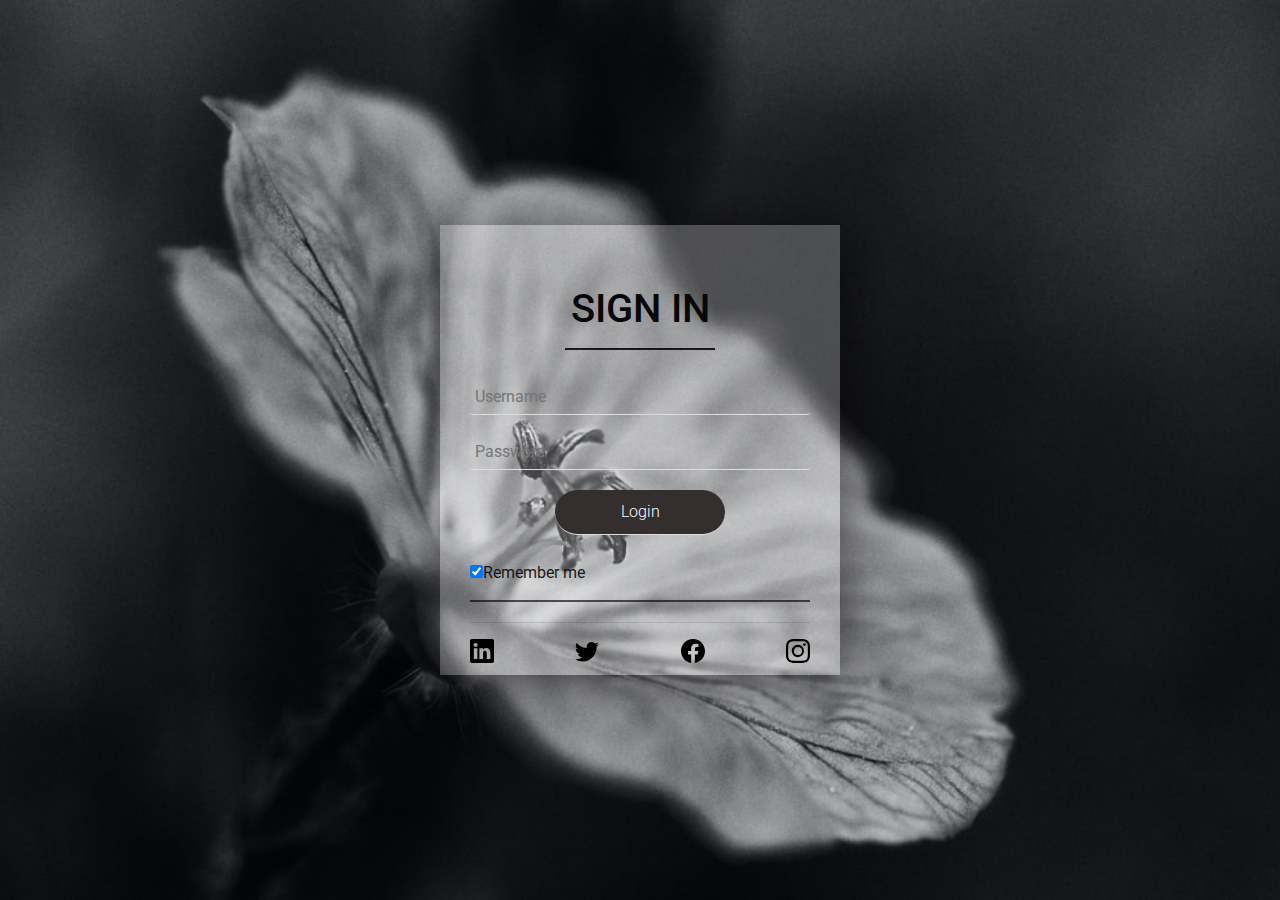
<file: index.html>
<html>

<head>
	<meta charset="UTF-8">
	<script src="script.js"></script>
	 <link rel="stylesheet" type="text/css" href="styles.css">
   <link rel="stylesheet" href="https://stackpath.bootstrapcdn.com/bootstrap/4.4.1/css/bootstrap.min.css" integrity="sha384-Vkoo8x4CGsO3+Hhxv8T/Q5PaXtkKtu6ug5TOeNV6gBiFeWPGFN9MuhOf23Q9Ifjh" crossorigin="anonymous">
    
    
<script>
function myFunction() {
  location.replace("index1.html")
}
</script>
</head>

<body>

	<body>
		<div class="wrapper">
			<h1>Sign in</h1>
			<form action="" class="form">
				<input type="text" placeholder="Username" required>
				<input type="password" placeholder="Password" required><br>
				<input type="submit" value="Login" onClick="myFunction()">
        </form>
				<div class="bottom-text">
					<input type="checkbox" name="remember"  checked="checked">Remember me

        </div>
					<hr>
					<div class="social">
						<a href=""><svg xmlns="http://www.w3.org/2000/svg" width="24" height="24" fill="#000"
								class="bi bi-linkedin" viewBox="0 0 16 16">
								<path fill-rule="evenodd"
									d="M0 1.146C0 .513.526 0 1.175 0h13.65C15.474 0 16 .513 16 1.146v13.708c0 .633-.526 1.146-1.175 1.146H1.175C.526 16 0 15.487 0 14.854V1.146zm4.943 12.248V6.169H2.542v7.225h2.401zm-1.2-8.212c.837 0 1.358-.554 1.358-1.248-.015-.709-.52-1.248-1.342-1.248-.822 0-1.359.54-1.359 1.248 0 .694.521 1.248 1.327 1.248h.016zm4.908 8.212h-2.4s.03-6.547 0-7.225h2.4v1.023a5.54 5.54 0 0 0-.016.025h.016v-.025c.32-.493.89-1.193 2.165-1.193 1.58 0 2.764 1.033 2.764 3.252v4.143h-2.4V9.529c0-.972-.348-1.634-1.217-1.634-.664 0-1.059.447-1.233.878-.063.154-.079.37-.079.586v4.035z" />
							</svg></a>
						<a href=""><svg xmlns="http://www.w3.org/2000/svg" width="24" height="24" fill="#000"
								class="bi bi-twitter" viewBox="0 0 16 16">
								<path
									d="M5.026 15c6.038 0 9.341-5.003 9.341-9.334 0-.14 0-.282-.006-.422A6.685 6.685 0 0 0 16 3.542a6.658 6.658 0 0 1-1.889.518 3.301 3.301 0 0 0 1.447-1.817 6.533 6.533 0 0 1-2.087.793A3.286 3.286 0 0 0 7.875 6.03a9.325 9.325 0 0 1-6.767-3.429 3.289 3.289 0 0 0 1.018 4.382A3.323 3.323 0 0 1 .64 6.575v.045a3.288 3.288 0 0 0 2.632 3.218 3.203 3.203 0 0 1-.865.115 3.23 3.23 0 0 1-.614-.057 3.283 3.283 0 0 0 3.067 2.277A6.588 6.588 0 0 1 .78 13.58a6.32 6.32 0 0 1-.78-.045A9.344 9.344 0 0 0 5.026 15z" />
							</svg></a>
						<a href=""><svg xmlns="http://www.w3.org/2000/svg" width="24" height="24" fill="#000"
								class="bi bi-facebook" viewBox="0 0 16 16">
								<path fill-rule="evenodd"
									d="M16 8.049c0-4.446-3.582-8.05-8-8.05C3.58 0-.002 3.603-.002 8.05c0 4.017 2.926 7.347 6.75 7.951v-5.625h-2.03V8.05H6.75V6.275c0-2.017 1.195-3.131 3.022-3.131.876 0 1.791.157 1.791.157v1.98h-1.009c-.993 0-1.303.621-1.303 1.258v1.51h2.218l-.354 2.326H9.25V16c3.824-.604 6.75-3.934 6.75-7.951z" />
							</svg></a>
						<a href=""><svg xmlns="http://www.w3.org/2000/svg" width="24" height="24" fill="#000"
								class="bi bi-instagram" viewBox="0 0 16 16">
								<path
									d="M8 0C5.829 0 5.556.01 4.703.048 3.85.088 3.269.222 2.76.42a3.917 3.917 0 0 0-1.417.923A3.927 3.927 0 0 0 .42 2.76C.222 3.268.087 3.85.048 4.7.01 5.555 0 5.827 0 8.001c0 2.172.01 2.444.048 3.297.04.852.174 1.433.372 1.942.205.526.478.972.923 1.417.444.445.89.719 1.416.923.51.198 1.09.333 1.942.372C5.555 15.99 5.827 16 8 16s2.444-.01 3.298-.048c.851-.04 1.434-.174 1.943-.372a3.916 3.916 0 0 0 1.416-.923c.445-.445.718-.891.923-1.417.197-.509.332-1.09.372-1.942C15.99 10.445 16 10.173 16 8s-.01-2.445-.048-3.299c-.04-.851-.175-1.433-.372-1.941a3.926 3.926 0 0 0-.923-1.417A3.911 3.911 0 0 0 13.24.42c-.51-.198-1.092-.333-1.943-.372C10.443.01 10.172 0 7.998 0h.003zm-.717 1.442h.718c2.136 0 2.389.007 3.232.046.78.035 1.204.166 1.486.275.373.145.64.319.92.599.28.28.453.546.598.92.11.281.24.705.275 1.485.039.843.047 1.096.047 3.231s-.008 2.389-.047 3.232c-.035.78-.166 1.203-.275 1.485a2.47 2.47 0 0 1-.599.919c-.28.28-.546.453-.92.598-.28.11-.704.24-1.485.276-.843.038-1.096.047-3.232.047s-2.39-.009-3.233-.047c-.78-.036-1.203-.166-1.485-.276a2.478 2.478 0 0 1-.92-.598 2.48 2.48 0 0 1-.6-.92c-.109-.281-.24-.705-.275-1.485-.038-.843-.046-1.096-.046-3.233 0-2.136.008-2.388.046-3.231.036-.78.166-1.204.276-1.486.145-.373.319-.64.599-.92.28-.28.546-.453.92-.598.282-.11.705-.24 1.485-.276.738-.034 1.024-.044 2.515-.045v.002zm4.988 1.328a.96.96 0 1 0 0 1.92.96.96 0 0 0 0-1.92zm-4.27 1.122a4.109 4.109 0 1 0 0 8.217 4.109 4.109 0 0 0 0-8.217zm0 1.441a2.667 2.667 0 1 1 0 5.334 2.667 2.667 0 0 1 0-5.334z" />
							</svg></a>


					</div>
				</div>
	</body>
</body>

</html>
</file>
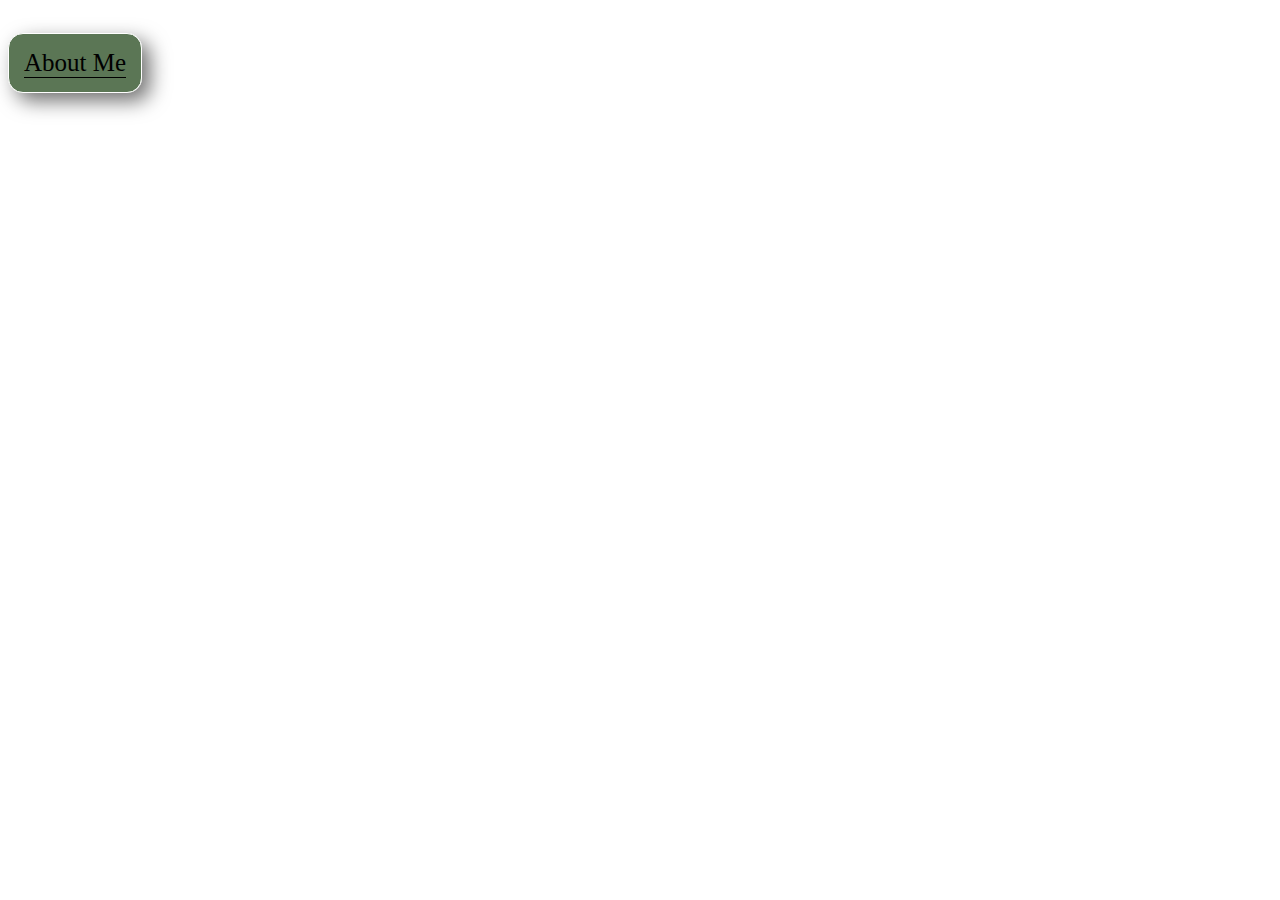
<file: aboutmelink.html>
<!DOCTYPE html>
<html lang="en">
<head>
    <meta charset="UTF-8">
    <title></title>
    <style>
    
        p{
            font-size: 25px;
            text-align: center;
            padding: 15px 15px;
            border: 1px solid #fff;
            background-size: cover;
    color: rgba(170, 101, 101, 0.88);
    position: absolute;
    
    box-sizing: border-box;
    box-shadow: 8px 8px 20px rgba(0, 0, 0, 0.56);
   background-color: rgba(39, 75, 31, 0.76);;
            border-radius: 15px;
}
            

   a:link, a:visited {
    color: #000;
    text-decoration: none;
    padding-bottom: 1px;
    border-bottom: 1px solid #000;
    -webkit-transition: boarder-bottom 0.2s,color 0.2s;
    transition: boarder-bottom 0.2s,color 0.2s;
}
a:hover,a:active{
    color: #555;
    border-bottom: 1px solid transparent;
    
}
    

    </style>
</head>
<body><p>
    <a href="aboutme.html" target="main">About Me</a></p>
</body>
</html>
</file>
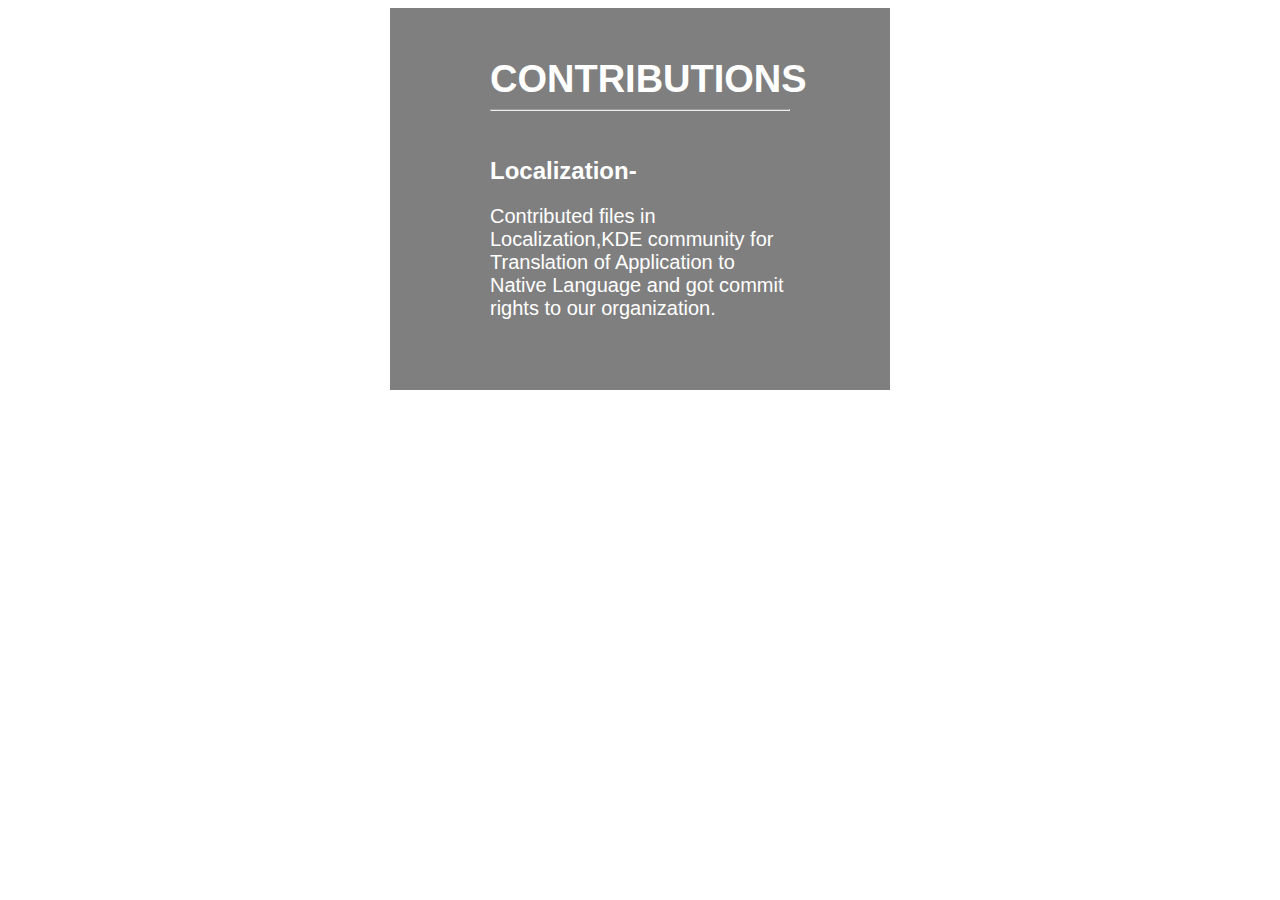
<file: contri.html>
<!DOCTYPE html>
<html lang="en">

<head>
	<meta charset="UTF-8">
	<title>About Me</title>
	<style>
		@import url('https://fonts.googleapis.com/css2?family=Dancing+Script&family=Roboto:wght@300&display=swap')

		html,
		body {
           
			background-size: cover;
			margin: 0px;
			height: 100%;
            background
		}

		.container {
			margin: 0 0;
			height: 100%;
			display: flex;
			align-items: center;
			justify-content: center;
            border-radius: 10px;
		}

		.box {
			width: 300px;
			color: white;
			background-color: rgba(0, 0, 0, 0.5);
			padding: 50px 100px;
			text-align:justify-all;
		}

		img {
            height: 150px;
            width: 150px;
			border-radius: 100px;
		}

		.social {
			display: flex;
			flex-direction: row;
			justify-content: space-between;
		}

		h1 {
			font-family: 'Roboto', sans-serif;
			font-size: 38px;
            margin:auto;
		}

		h2 {
			font-family: 'Roboto', sans-serif;

		}
        
        p{
            font-family: 'Roboto', sans-serif;
            font-size: 20px;
        }
	</style>
</head>

<body>
	<div class="container">
	
		<div class="box">
			
			<h1>CONTRIBUTIONS</h1>
			<hr>
      <br>
			<h2>Localization-</h2>
			<p>Contributed files in Localization,KDE community for Translation of Application to Native Language and got commit rights to our organization.</p>
			
		</div>
	</div>
</body>

</html>
</file>
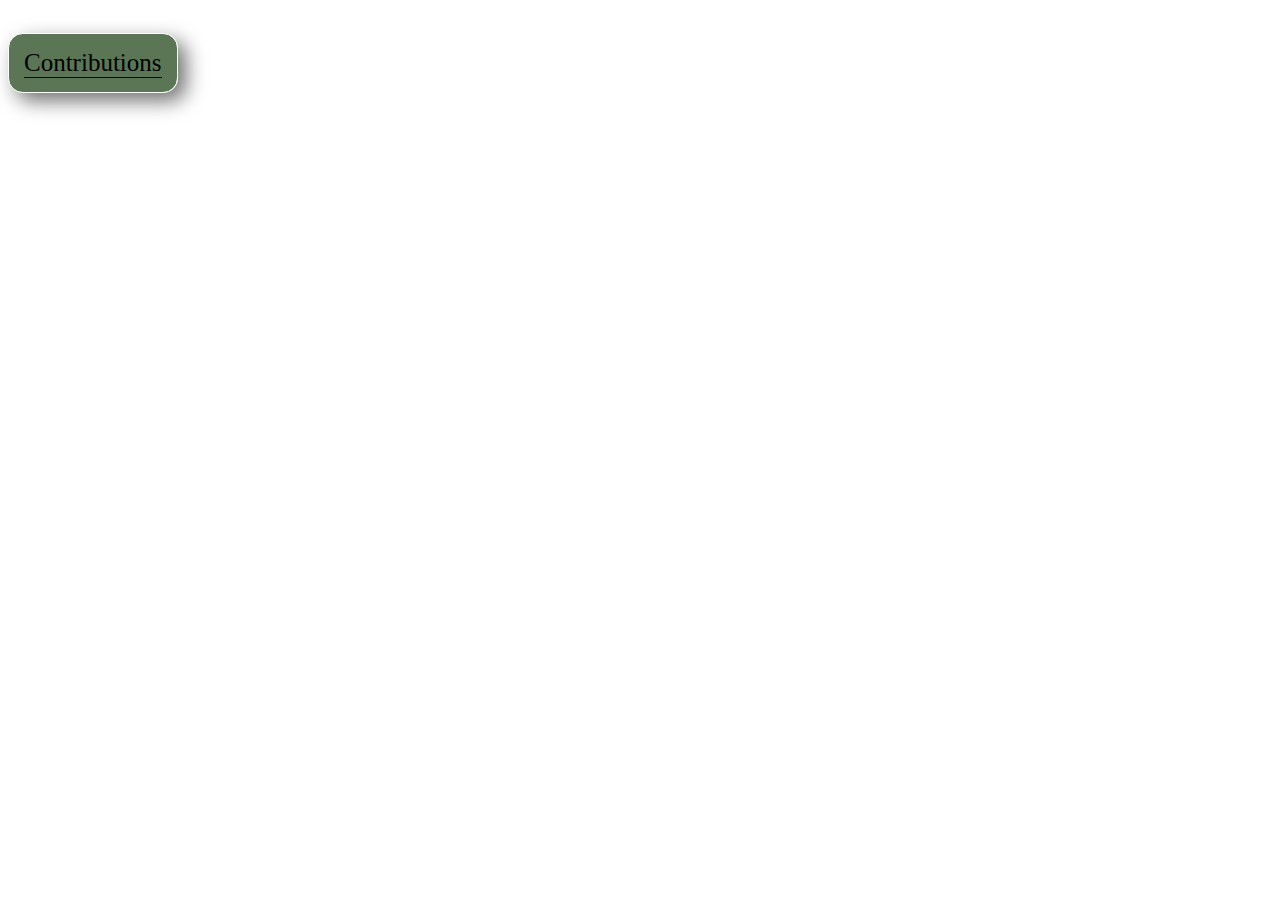
<file: contrilink.html>
<!DOCTYPE html>
<html lang="en">
<head>
    <meta charset="UTF-8">
    <title></title>
    <style>
    
        p{
            font-size: 25px;
            text-align: center;
            padding: 15px 15px;
            border: 1px solid #fff;
            background-size: cover;
    color: rgba(16, 16, 16, 0.74);
    position: absolute;
    
    box-sizing: border-box;
    box-shadow: 8px 8px 20px rgba(0, 0, 0, 0.56);
   background-color: rgba(39, 75, 31, 0.76);
            border-radius: 15px;
}
            

   a:link, a:visited {
    color: #000;
    text-decoration: none;
    padding-bottom: 1px;
    border-bottom: 1px solid #000;
    -webkit-transition: boarder-bottom 0.2s,color 0.2s;
    transition: boarder-bottom 0.2s,color 0.2s;
}
a:hover,a:active{
    color: #555;
    border-bottom: 1px solid transparent;
    
}
    

    </style>
</head>
<body>
  <p> <a href="contri.html" target="main">Contributions</a></p>
   
</body>
</html>
</file>
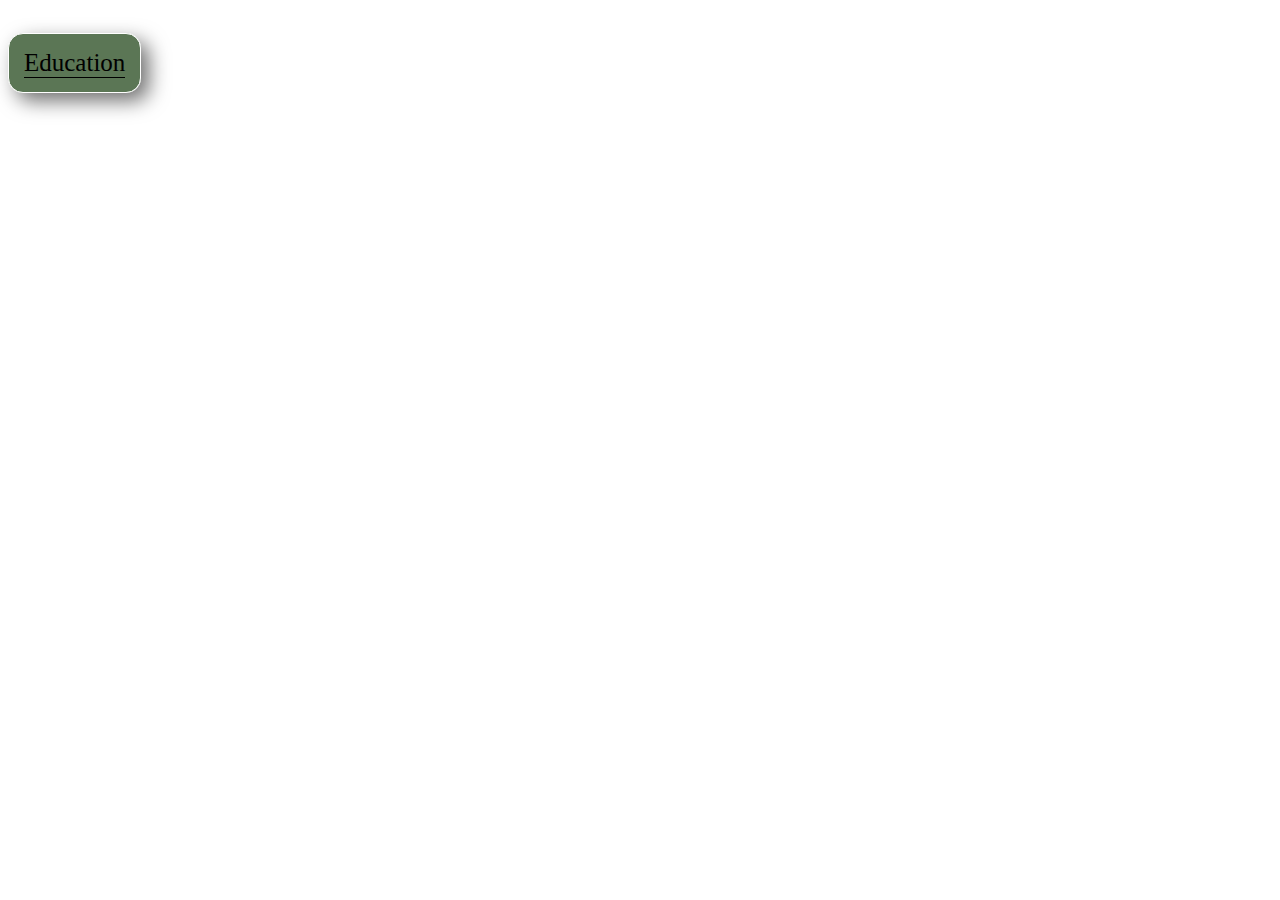
<file: educationlink.html>
<!DOCTYPE html>
<html lang="en">
<head>
    <meta charset="UTF-8">
    <title></title>
     <style>
    
        p{
            font-size: 25px;
            text-align: center;
            padding: 15px 15px;
            border: 1px solid #fff;
            background-size: cover;
    color: rgba(170, 101, 101, 0.88);
    position: absolute;
    
    box-sizing: border-box;
    box-shadow: 8px 8px 20px rgba(0, 0, 0, 0.56);
   background-color: rgba(39, 75, 31, 0.76);;
            border-radius: 15px;
}
            

   a:link, a:visited {
    color: #000;
    text-decoration: none;
    padding-bottom: 1px;
    border-bottom: 1px solid #000;
    -webkit-transition: boarder-bottom 0.2s,color 0.2s;
    transition: boarder-bottom 0.2s,color 0.2s;
}
a:hover,a:active{
    color: #555;
    border-bottom: 1px solid transparent;
    
}
    

    </style>
</head>
<body>
   <p><a href="edu.html" target="main">Education</a></p>
    
</body>
</html>
</file>
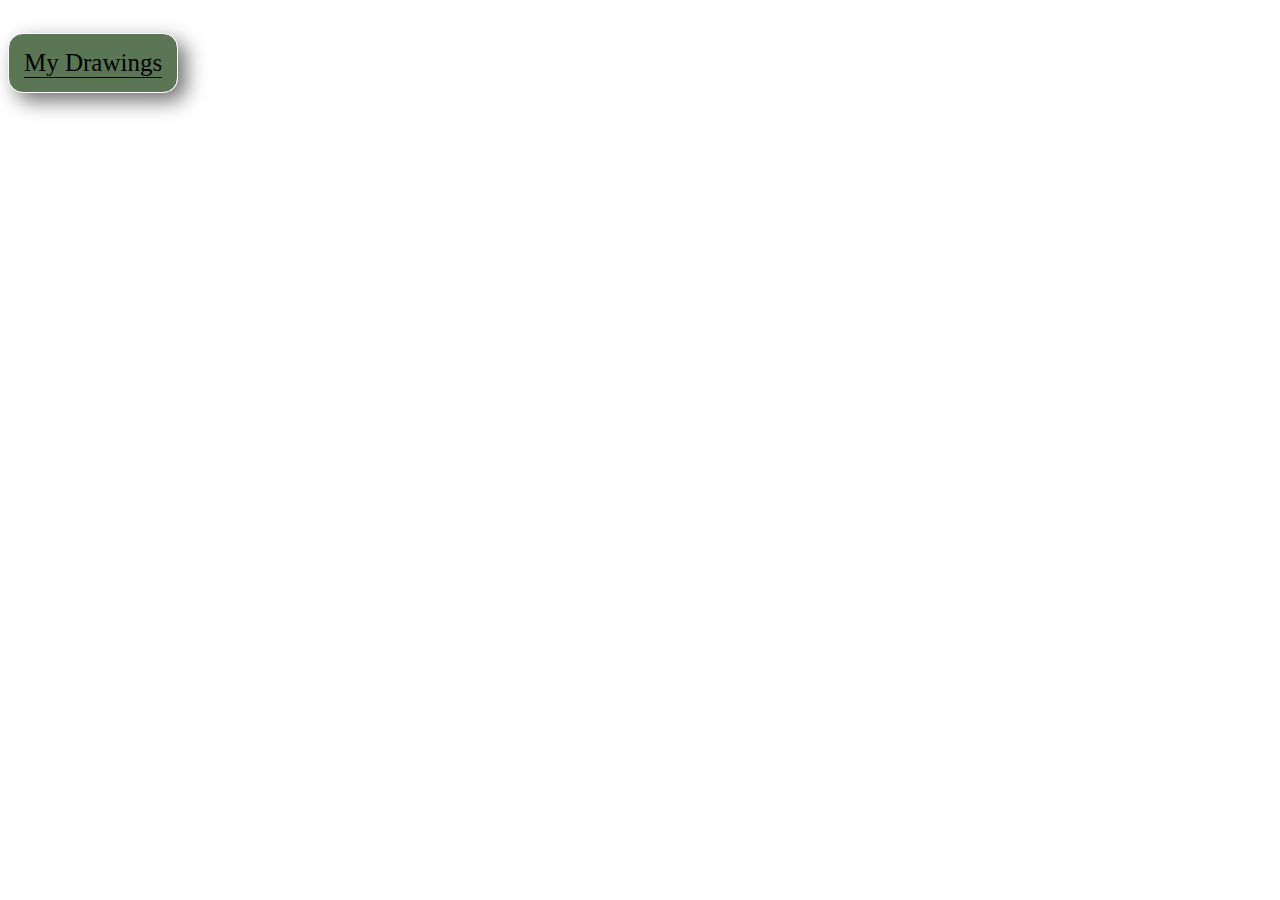
<file: hobbieslink.html>
<!DOCTYPE html>
<html lang="en">
<head>
    <meta charset="UTF-8">
    <title></title>
    <style>
    
        p{
            font-size: 25px;
            text-align: center;
            padding: 15px 15px;
            border: 1px solid #fff;
            background-size: cover;
    color: rgba(170, 101, 101, 0.88);
    position: absolute;
    
    box-sizing: border-box;
    box-shadow: 8px 8px 20px rgba(0, 0, 0, 0.56);
   background-color: rgba(39, 75, 31, 0.76);;
            border-radius: 15px;
}
            

   a:link, a:visited {
    color: #000;
    text-decoration: none;
    padding-bottom: 1px;
    border-bottom: 1px solid #000;
    -webkit-transition: boarder-bottom 0.2s,color 0.2s;
    transition: boarder-bottom 0.2s,color 0.2s;
}
a:hover,a:active{
    color: #555;
    border-bottom: 1px solid transparent;
    
}
    

    </style>
</head>
<body>
    <p><a href="hobbies.html" target="main">My Drawings</a></p>
</body>
</html>
</file>
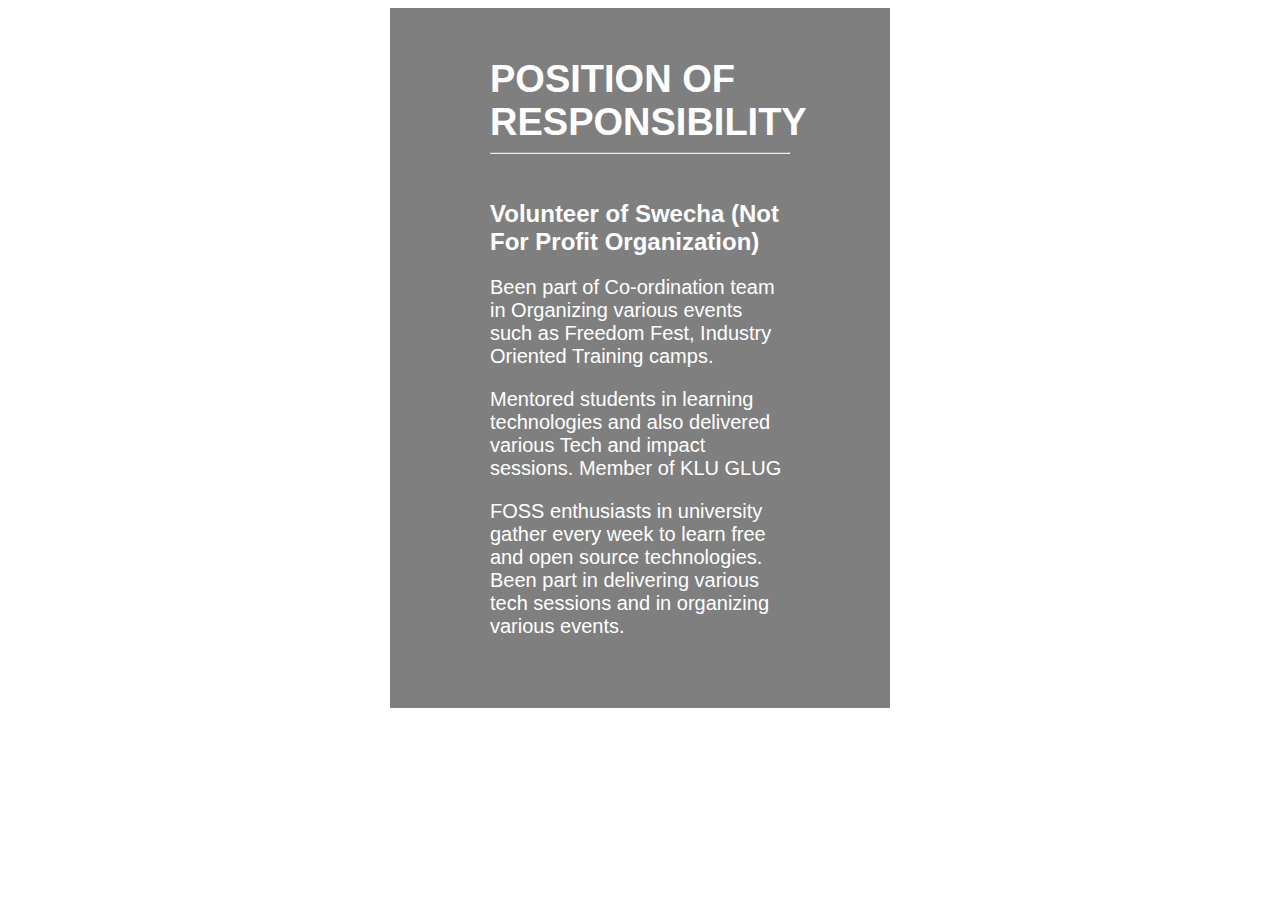
<file: position.html>
<!DOCTYPE html>
<html lang="en">

<head>
	<meta charset="UTF-8">
	<title>About Me</title>
	<style>
		@import url('https://fonts.googleapis.com/css2?family=Dancing+Script&family=Roboto:wght@300&display=swap')

		html,
		body {
           
			background-size: cover;
			margin: 0px;
			height: 100%;
            background
		}

		.container {
			margin: 0 0;
			height: 100%;
			display: flex;
			align-items: center;
			justify-content: center;
            border-radius: 10px;
		}

		.box {
			width: 300px;
			color: white;
			background-color: rgba(0, 0, 0, 0.5);
			padding: 50px 100px;
			text-align:justify-all;
		}

		img {
            height: 150px;
            width: 150px;
			border-radius: 100px;
		}

		.social {
			display: flex;
			flex-direction: row;
			justify-content: space-between;
		}

		h1 {
			font-family: 'Roboto', sans-serif;
			font-size: 38px;
            margin:auto;
		}

		h2 {
			font-family: 'Roboto', sans-serif;

		}
        
        p{
            font-family: 'Roboto', sans-serif;
            font-size: 20px;
        }
	</style>
</head>

<body>
	<div class="container">
	
		<div class="box">
			
			<h1>POSITION OF RESPONSIBILITY</h1>
			<hr>
      <br>
			<h2>Volunteer of Swecha (Not For Profit Organization)</h2>
			<p>Been part of Co-ordination team in Organizing various events such as Freedom Fest, Industry Oriented Training camps.</p>
			<p>Mentored students in learning technologies and also delivered various Tech and impact sessions. Member of KLU GLUG</p>
			<p>FOSS enthusiasts in university gather every week to learn free and open source technologies. Been part in delivering various tech sessions and in organizing various events.</p>
			
		</div>
	</div>
</body>

</html>
</file>
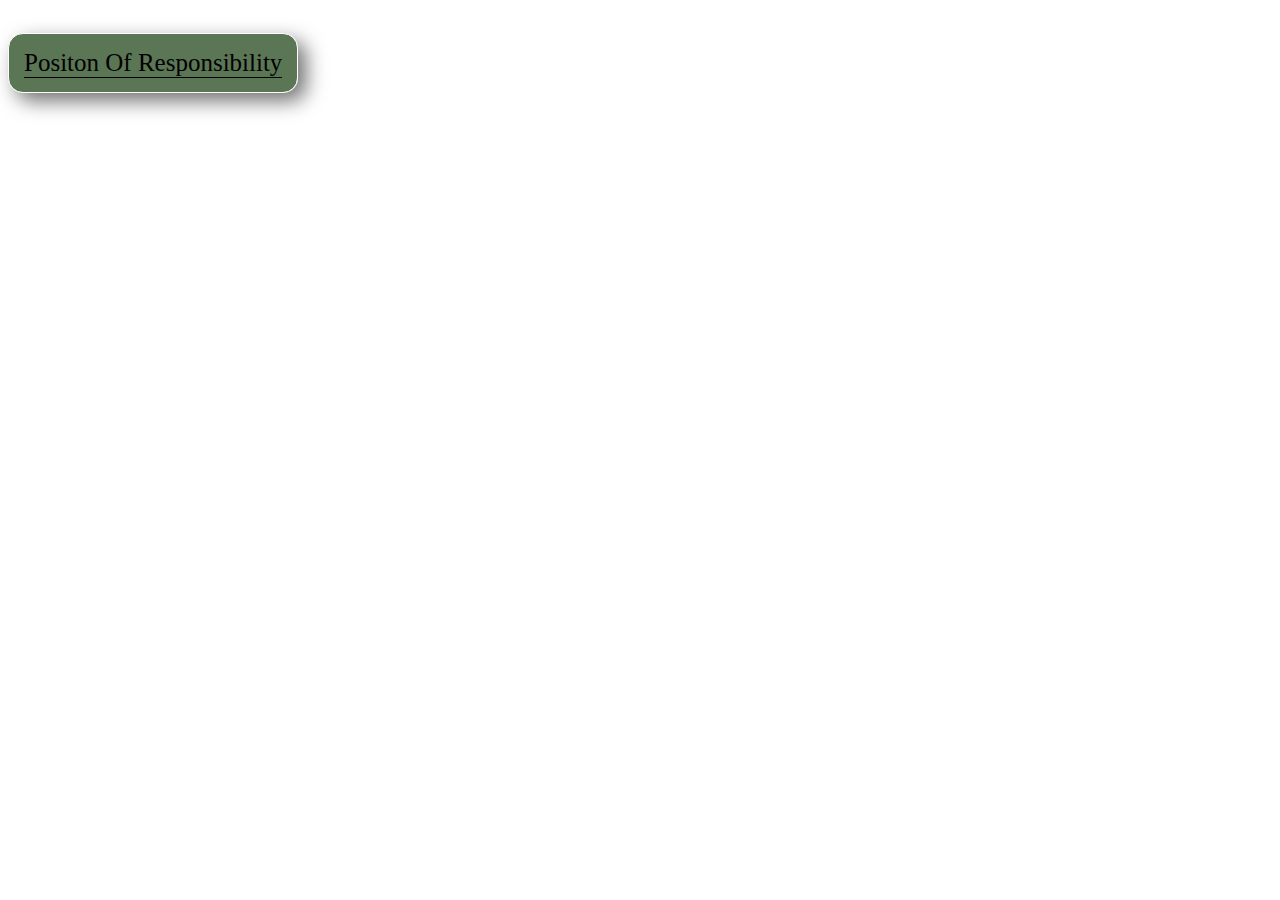
<file: positionlink.html>
<!DOCTYPE html>
<html lang="en">
<head>
    <meta charset="UTF-8">
    <title></title>
    <style>
    
        p{
            font-size: 25px;
            text-align: center;
            padding: 15px 15px;
            border: 1px solid #fff;
            background-size: cover;
    color: rgba(170, 101, 101, 0.88);
    position: absolute;
    
    box-sizing: border-box;
    box-shadow: 8px 8px 20px rgba(0, 0, 0, 0.56);
   background-color: rgba(39, 75, 31, 0.76);;
            border-radius: 15px;
}
            

   a:link, a:visited {
    color: #000;
    text-decoration: none;
    padding-bottom: 1px;
    border-bottom: 1px solid #000;
    -webkit-transition: boarder-bottom 0.2s,color 0.2s;
    transition: boarder-bottom 0.2s,color 0.2s;
}
a:hover,a:active{
    color: #555;
    border-bottom: 1px solid transparent;
    
}
    

    </style>
</head>
<body>
    <p><a href="position.html" target="main">Positon Of Responsibility</a></p>
</body>
</html>
</file>
<file: styles.css>
/* ----------------------------------------------*/
/* BASIC SETUP*/
/*-----------------------------------------------*/
@import url("https://fonts.googleapis.com/css2?family=Dancing+Script&family=Roboto:wght@300&display=swap");
body {
  margin: 0;
  padding: 0;
  background-image: url(img/final1.jpg);
  background-size: cover;
}
.wrapper {
  width: 400px;
  height: 450px;
  color: rgba(0, 0, 0, 0.88);
  top: 50%;
  left: 50%;
  padding: 60px 30px;
  position: absolute;
  transform: translate(-50%, -50%);
  box-sizing: border-box;
  box-shadow: 8px 8px 50px rgba(0, 0, 0, 0.56);
  background-color: rgba(255, 255, 255, 0.24);
}
h1 {
  text-align: center;
  text-transform: uppercase;
  color: #070707;
}
h1:after {
  display: block;
  height: 2px;
  background-color: rgba(0, 0, 0, 0.85);
  content: " ";
  width: 150px;
  margin: 0 auto;
  margin-top: 15px;
  margin-bottom: 20px;
}

.social {
  display: flex;
  flex-direction: row;
  justify-content: space-between;
}

.wrapper input[type="text"],
.wrapper input[type="password"],
input[type="submit"] {
  width: 100%;
  padding: 5px;
  border: none;
  border-bottom: 1px solid #ddd;
  background: transparent;
  outline: none;
  margin-bottom: 20px;
  border-radius: 3px;
  margin: 10px 0;
  opacity: 1;
  color: #000000;
}
input[type="submit"] {
  border-radius: 10px;
  margin-left: 25%;
  width: 50%;
  color: #fff;
  background-color: #342e2e;
  text-align: center;
  display: inline-block;
  padding: 10px 30px;
  font-weight: 300;
  text-decoration: none;
  border-radius: 200px;
  -webkit-transition: background-color 0.2s, border 0.2s, color 0.2s;
  transition: background-color 0.2s, border 0.2s, color 0.2s;
}
.bottom-text:after {
  display: block;
  height: 2px;
  background-color: rgba(0, 0, 0, 0.64);
  content: " ";
  width: 100%;
  margin: 0 auto;
  margin-top: 15px;
  margin-bottom: 20px;
}

frame {
  background-color: #ded7d7;
}
</file>
